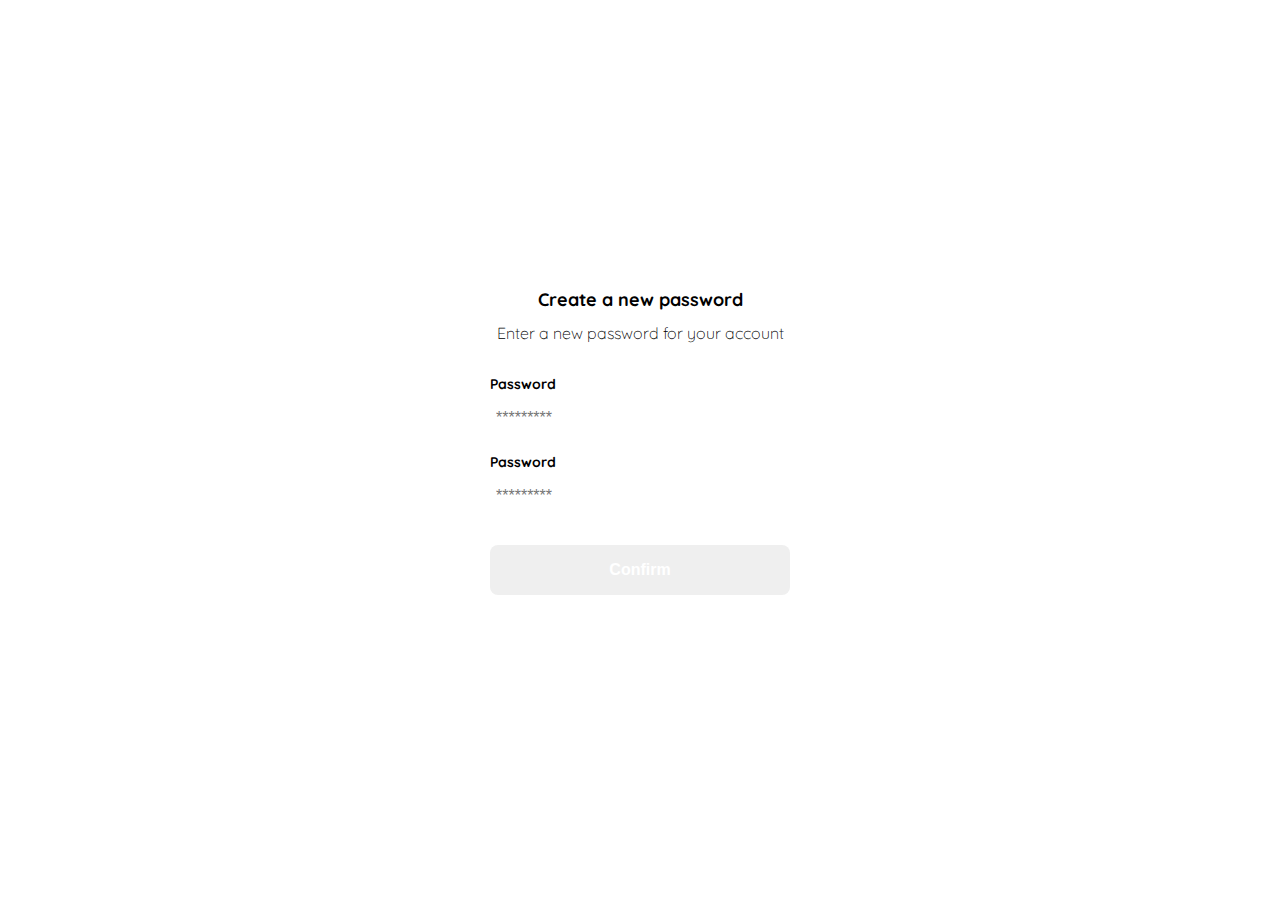
<file: C1-contraseña.html>
<!DOCTYPE html>
<html lang="en">
<head>
    <meta charset="UTF-8">
    <meta http-equiv="X-UA-Compatible" content="IE=edge">
    <meta name="viewport" content="width=device-width, initial-scale=1.0">
    <link rel="preconnect" href="https://fonts.googleapis.com">
    <link rel="preconnect" href="https://fonts.gstatic.com" crossorigin>
    <link href="https://fonts.googleapis.com/css2?family=Quicksand:wght@300;500;700&display=swap" rel="stylesheet">
    <title>Document</title>
    <style>
                :root {
            --white: #FFFFFF;
            --black: #000000
            --very-light-pink: #C7C7C7;
            --text-input-field: #F7F7F7;
            --hospital-green: #ACD9B2;
            --sm: 14px;
            --md: 16px;
            --lg: 18px;
        }
        body {
            margin: 0;
            font-family: 'Quicksand', sans-serif;
        }
        .login {
            width: 100%;
            height: 100vh;
            display: grid;
            place-items: center;
        }
        .form-container {
            display: grid;
            grid-template-rows: auto 1fr auto;
            width: 300px;
        }
        .logo {
            width: 250px;
            margin-bottom: 0;
            justify-self: center;
            display: none;
        }
        .title {
            font-size: var(--lg);
            margin-bottom: 12px;
            text-align: center;
        }
        .subtitle {
            color: black;
            font-size: var(--md);
            font-weight: 300;
            margin-top: 0;
            margin-bottom: 32px;
            text-align: center;
        }
        .form {
            display: flex;
            flex-direction: column;
        }
        .label {
            font-size: var(--sm);
            font-weight: bold;
            margin-bottom: 4px;
        }
        .input {
            background-image: url("https://img.freepik.com/foto-gratis/pared-estudio-degradado-amarillo-oro-lujo-abstracto-bien-uso-como-fondo-diseno-banner-presentacion-producto_1258-63968.jpg");
            border: none;
            border-radius: 8px;
            height: 30px;
            font-size: var(--md);
            padding: 6px;
            margin-bottom: 14px;
        }
        .primary-button {
            background-image: url("https://img.freepik.com/vector-gratis/protector-pantalla-degradado-tonos-verdes_23-2148368885.jpg");
            border-radius: 8px;
            border: none;
            color: var(--white);
            width: 100%;
            cursor: pointer;
            font-size: var(--md);
            font-weight: bold;
            height: 50px;
        }
        .login-button {
            margin-top: 14px;
            margin-bottom: 30px;
        }
        @media (max-width: 640px) {
            .logo {
                display: block;
            }
        }
    </style>
</head>
<body>
    <div class="login">
        <div class="form-container">
            <img src="./logos/LOGO NUCLEAR MART CON LETRAS A UN LADO.png" alt="logo" class="logo">

            <h1 class="title">Create a new password</h1>
            <p class="subtitle">Enter a new password for your account</p>

            <form action="/" class="form">
                <label for="password" class="label">Password</label>
                <input type="password" id="password" placeholder="*********" class="input input-password">

                <label for="new-password" class="label">Password</label>
                <input type="password" id="new-password" placeholder="*********" class="input input-password">

                <input type="submit" value="Confirm" class="primary-button login-button">
            </form>
        </div>
    </div>
</body>
</html>
</file>
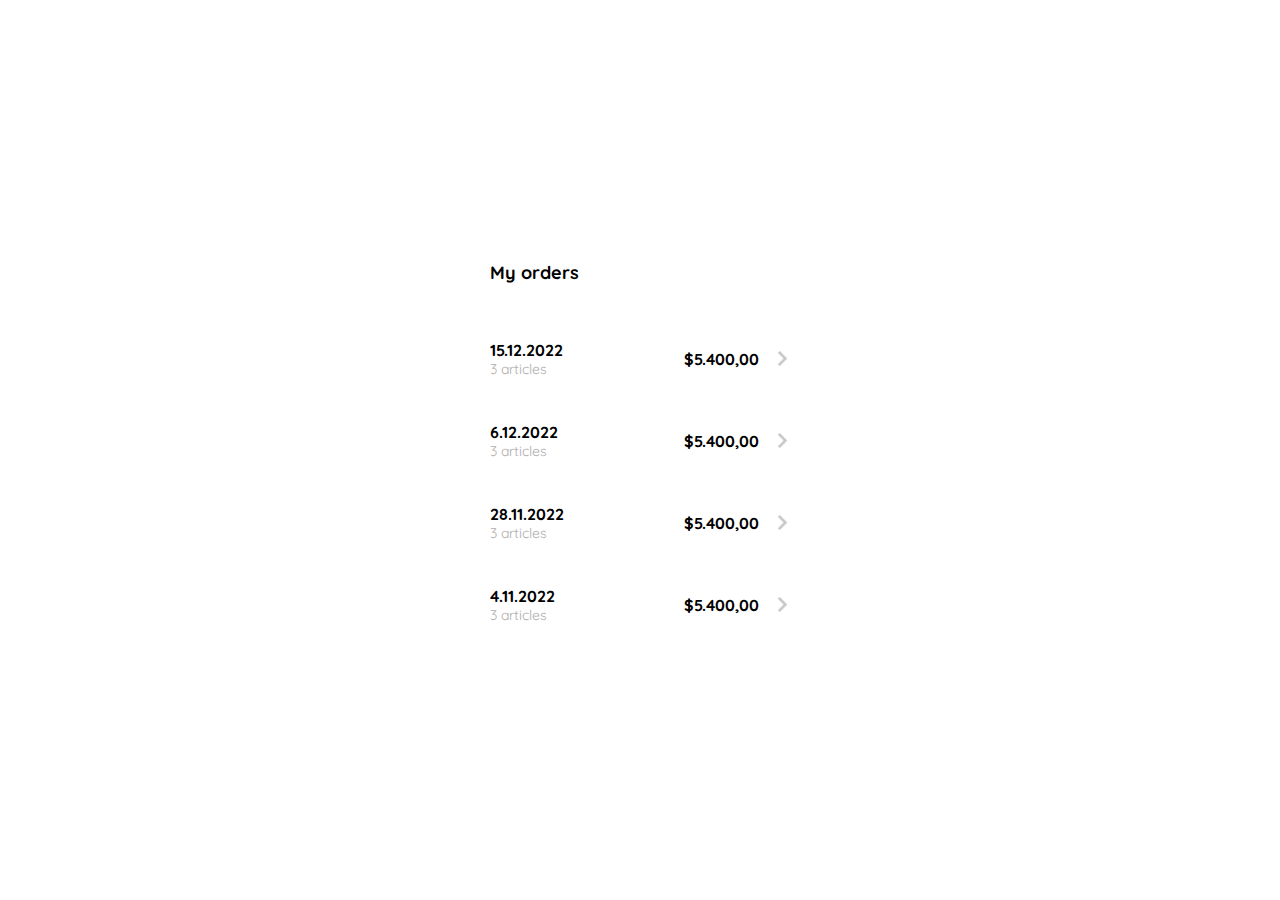
<file: C10-mis-ordenes.html>
<!DOCTYPE html>
<html lang="en">
<head>
    <meta charset="UTF-8">
    <meta http-equiv="X-UA-Compatible" content="IE=edge">
    <meta name="viewport" content="width=device-width, initial-scale=1.0">
    <link rel="preconnect" href="https://fonts.googleapis.com">
    <link rel="preconnect" href="https://fonts.gstatic.com" crossorigin>
    <link href="https://fonts.googleapis.com/css2?family=Quicksand:wght@300;500;700&display=swap" rel="stylesheet">
    <title>Document</title>
    <style>
        :root {
            --white: #FFFFFF;
            --black: #000000
            --very-light-pink: #C7C7C7;
            --text-input-field: #F7F7F7;
            --hospital-green: #ACD9B2;
            --sm: 14px;
            --md: 16px;
            --lg: 18px;
        }
        body {
            margin: 0;
            font-family: 'Quicksand', sans-serif;
        }
        .my-order {
            width: 100%;
            height: 100vh;
            display: grid;
            place-items: center;
        }
        .title {
            font-size: var(--lg);
            margin-bottom: 40px;
        }
        .my-order-container {
            display: grid;
            grid-template-rows: auto 1fr auto;
            width: 300px;
        }
        .my-order-container {
            display: flex;
            flex-direction: column;
        }    
        .order {
            display: grid;
            grid-template-columns: auto 1fr auto;
            gap: 16px;
            align-items: center;
            margin-bottom: 12px;
        } 
        .order img {
            width: 15px;
        }
        .order p:nth-child(1){
            display: flex;
            flex-direction: column;
        } 
        .order p span:nth-child(1){
            font-size: var(--md);
            font-weight: bold;
        } 
        .order p span:nth-child(2){
            font-size: var(--sm);
            color: rgb(175, 173, 173);           
        } 
        .order p:nth-child(2){
            text-align: end;
            font-weight: bold;
        } 
    </style>
</head>
<body>
    <div class="my-order">
        <div class="my-order-container">
          <h1 class="title">My orders</h1>
    
          <div class="my-order-content">
            <div class="order">
              <p>
                <span>15.12.2022</span>
                <span>3 articles</span>
              </p>
              <p>$5.400,00</p>
              <img src="./icons/60965.png" alt="arrow">
            </div>

            <div class="order">
                <p>
                  <span>6.12.2022</span>
                  <span>3 articles</span>
                </p>
                <p>$5.400,00</p>
                <img src="./icons/60965.png" alt="arrow">
              </div>

              <div class="order">
                <p>
                  <span>28.11.2022</span>
                  <span>3 articles</span>
                </p>
                <p>$5.400,00</p>
                <img src="./icons/60965.png" alt="arrow">
              </div>

              <div class="order">
                <p>
                  <span>4.11.2022</span>
                  <span>3 articles</span>
                </p>
                <p>$5.400,00</p>
                <img src="./icons/60965.png" alt="arrow">
              </div>

          </div>
        </div>
      </div>
</body>
</html>
</file>
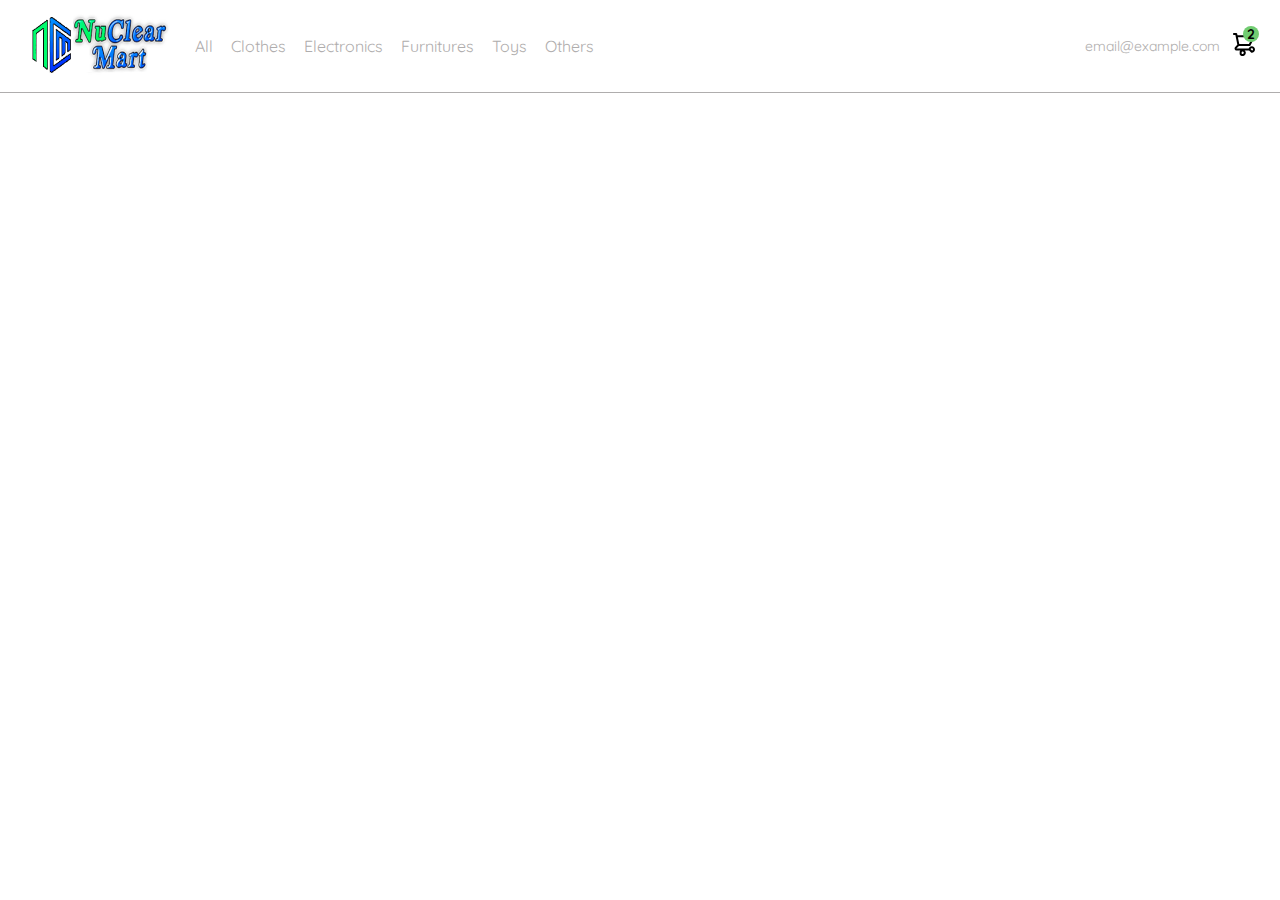
<file: C11-navbar.html>
<!DOCTYPE html>
<html lang="en">
<head>
    <meta charset="UTF-8">
    <meta http-equiv="X-UA-Compatible" content="IE=edge">
    <meta name="viewport" content="width=device-width, initial-scale=1.0">
    <link rel="preconnect" href="https://fonts.googleapis.com">
    <link rel="preconnect" href="https://fonts.gstatic.com" crossorigin>
    <link href="https://fonts.googleapis.com/css2?family=Quicksand:wght@300;500;700&display=swap" rel="stylesheet">
    <title>Document</title>
    <style>
        :root {
            --white: #FFFFFF;
            --black: #000000
            --very-light-pink: #C7C7C7;
            --text-input-field: #F7F7F7;
            --hospital-green: #ACD9B2;
            --sm: 14px;
            --md: 16px;
            --lg: 18px;
        }
        body {
            margin: 0;
            font-family: 'Quicksand', sans-serif;
        }
        nav {
            display: flex;
            justify-content: space-between;
            padding: 0 24px;
            border-bottom: 1px solid rgb(175, 173, 173);
        }
        .menu {
            display: none;
        }
        .logo {
            width: 150px;
        }
        .navbar-left ul,
        .navbar-right ul {
            list-style: none;
            padding: 0;
            display: flex;
            align-items: center;
            height: 60px;
        }
        .navbar-left {
            display: flex;
        }
        .navbar-left ul {
            display: flex;
            margin-left: 12px;
        }
        .navbar-left ul li a,
        .navbar-right ul li a {
            text-decoration: none;
            color: rgb(175, 173, 173);
            border: 1px solid var(--white);
            padding: 8px;
            border-radius: 8px;
        }
        .navbar-left ul li a:hover,
        .navbar-right ul li a:hover {
            border: 1px solid rgb(82, 184, 82);
            color: rgb(82, 184, 82);
        }
        .navbar-email {
            color: rgb(175, 173, 173);
            font-size: var(--sm);
            margin-right: 12px;
        }
        .navbar-shopping-cart {
            position: relative;
        }
        .navbar-shopping-cart div {
            width: 16px;
            height: 16px;
            background-color: rgb(113, 204, 113);
            border-radius: 50%;
            font-size: var(--sm);
            font-weight: bold;
            position: absolute;
            top: -6px;
            right: -3px;
            display: flex;
            justify-content: center;
            align-items: center;
        }
        @media (max-width: 640px) {
            .menu {
                display: block;
            }
            .navbar-left ul {
                display: none;
            }
            .navbar-email {
                display: none;
            }
            .logo {
                margin-left: 12px;
            }
        }
    </style>
</head>
<body>
    <nav>
        <img src="./icons/barras.svg" alt="menu" class="menu">

        <div class="navbar-left">
            <img src="./logos/LOGO NUCLEAR MART CON LETRAS AL LADO ORDENADAS.png" alt="logo" class="logo">

            <ul>
                <li>
                    <a href="/">All</a>
                </li>
                <li>
                    <a href="/">Clothes</a>
                </li>
                <li>
                    <a href="/">Electronics</a>
                </li>
                <li>
                    <a href="/">Furnitures</a>
                </li>
                <li>
                    <a href="/">Toys</a>
                </li>
                <li>
                    <a href="/">Others</a>
                </li>
            </ul>
        </div>

        <div class="navbar-right">
            <ul>
                <li class="navbar-email">email@example.com</li>
                <li class="navbar-shopping-cart">
                    <img src="./icons/icon_shopping_cart.svg" alt="shopping cart">
                    <div>2</div>
                </li>
            </ul>
        </div>
    </nav>
</body>
</html>
</file>
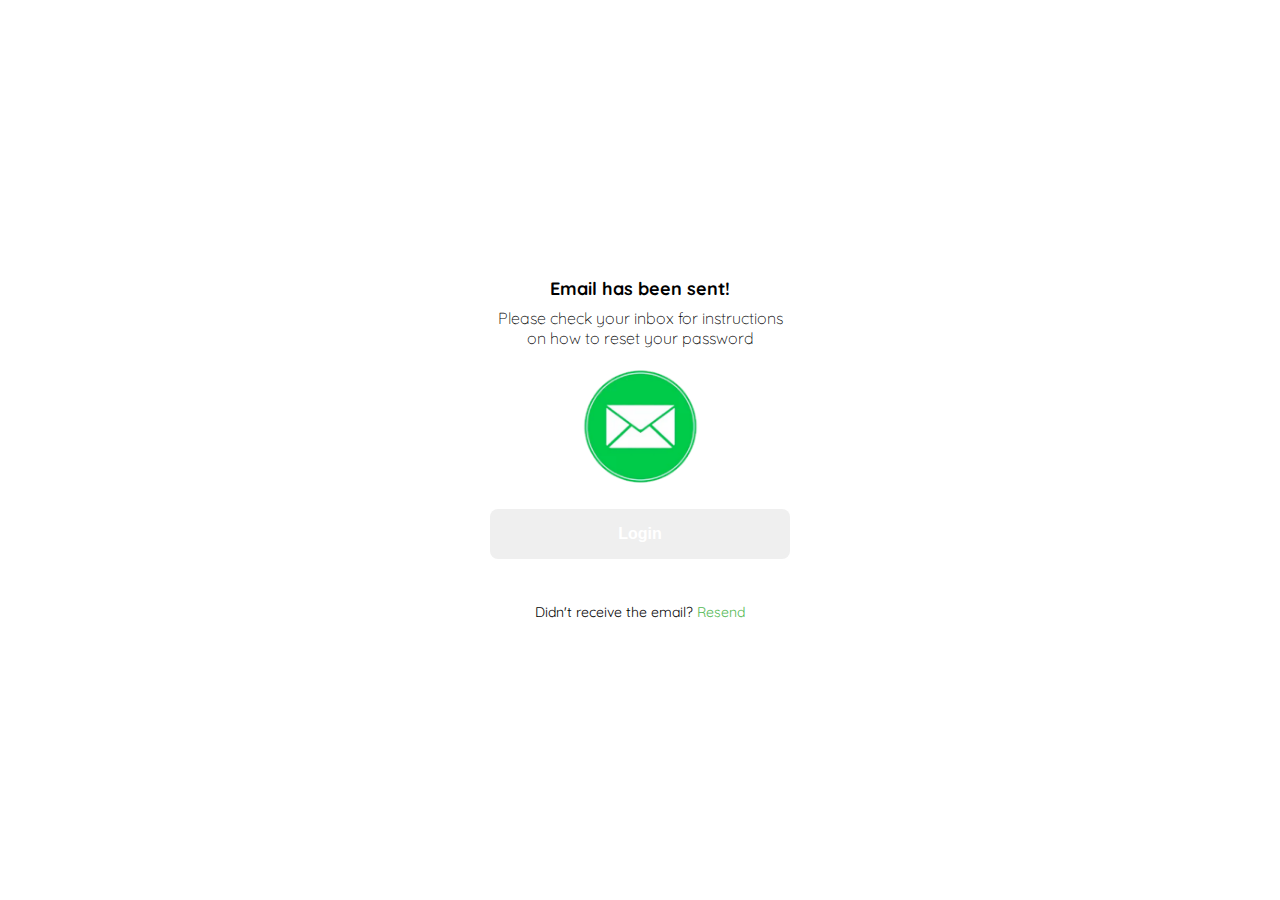
<file: C2-email-enviado.html>
<!DOCTYPE html>
<html lang="en">
<head>
    <meta charset="UTF-8">
    <meta http-equiv="X-UA-Compatible" content="IE=edge">
    <meta name="viewport" content="width=device-width, initial-scale=1.0">
    <link rel="preconnect" href="https://fonts.googleapis.com">
    <link rel="preconnect" href="https://fonts.gstatic.com" crossorigin>
    <link href="https://fonts.googleapis.com/css2?family=Quicksand:wght@300;500;700&display=swap" rel="stylesheet">
    <title>Document</title>
    <style>
                :root {
            --white: #FFFFFF;
            --black: #000000
            --very-light-pink: #C7C7C7;
            -text-input-field: #F7F7F7;
            --hospital-green: #ACD9B2;
            --sm: 14px;
            --md: 16px;
            --lg: 18px;
        }
        body {
            margin: 0;
            font-family: 'Quicksand', sans-serif;
        }
        .login {
            width: 100%;
            height: 100vh;
            display: grid;
            place-items: center;
        }
        .form-container {
            display: grid;
            grid-template-rows: auto 1fr auto;
            width: 300px;
            justify-items: center;
        }
        .logo {
            width: 250px;
            margin-bottom: 0;
            justify-self: center;
            display: none;
        }
        .title {
            font-size: var(--lg);
            margin-bottom: 8px;
            text-align: center;
        }
        .subtitle {
            color: black;
            font-size: var(--md);
            font-weight: 300;
            margin-top: 0;
            margin-bottom: 14px;
            text-align: center;
        }
        .email-image {
            display: flex;
            justify-content: center;
            align-items: center;
            margin-bottom: 4px;
        }
        .email-image img {
            width: 120px;
        }
        .resend {
            font-size: var(--sm);
        }
        .resend span {
            color: var(--black);
        }     
        .resend a {
            color: rgb(82, 184, 82);
            text-decoration: none;
        } 
        .primary-button {
            background-image: url("https://img.freepik.com/vector-gratis/protector-pantalla-degradado-tonos-verdes_23-2148368885.jpg");
            border-radius: 8px;
            border: none;
            color: var(--white);
            width: 100%;
            cursor: pointer;
            font-size: var(--md);
            font-weight: bold;
            height: 50px;
        }
        .login-button {
            margin-top: 14px;
            margin-bottom: 30px;
        }
        @media (max-width: 640px) {
            .logo {
                display: block;
            }
        }
    </style>
</head>
<body>
    <div class="login">
        <div class="form-container">
            <img src="./logos/LOGO NUCLEAR MART CON LETRAS A UN LADO.png" alt="logo" class="logo">

            <h1 class="title">Email has been sent!</h1>
            <p class="subtitle">Please check your inbox for instructions on how to reset your password</p>

            <div class="email-image">
                <img src="./icons/MAIL.png" alt="email">
            </div>

            <button class="primary-button login-button">Login</button>

            <p class="resend">
                <span>Didn't receive the email?</span>
                <a href="https://vozvoice.com/">Resend</a>
            </p>
        </div>
    </div>
</body>
</html>
</file>
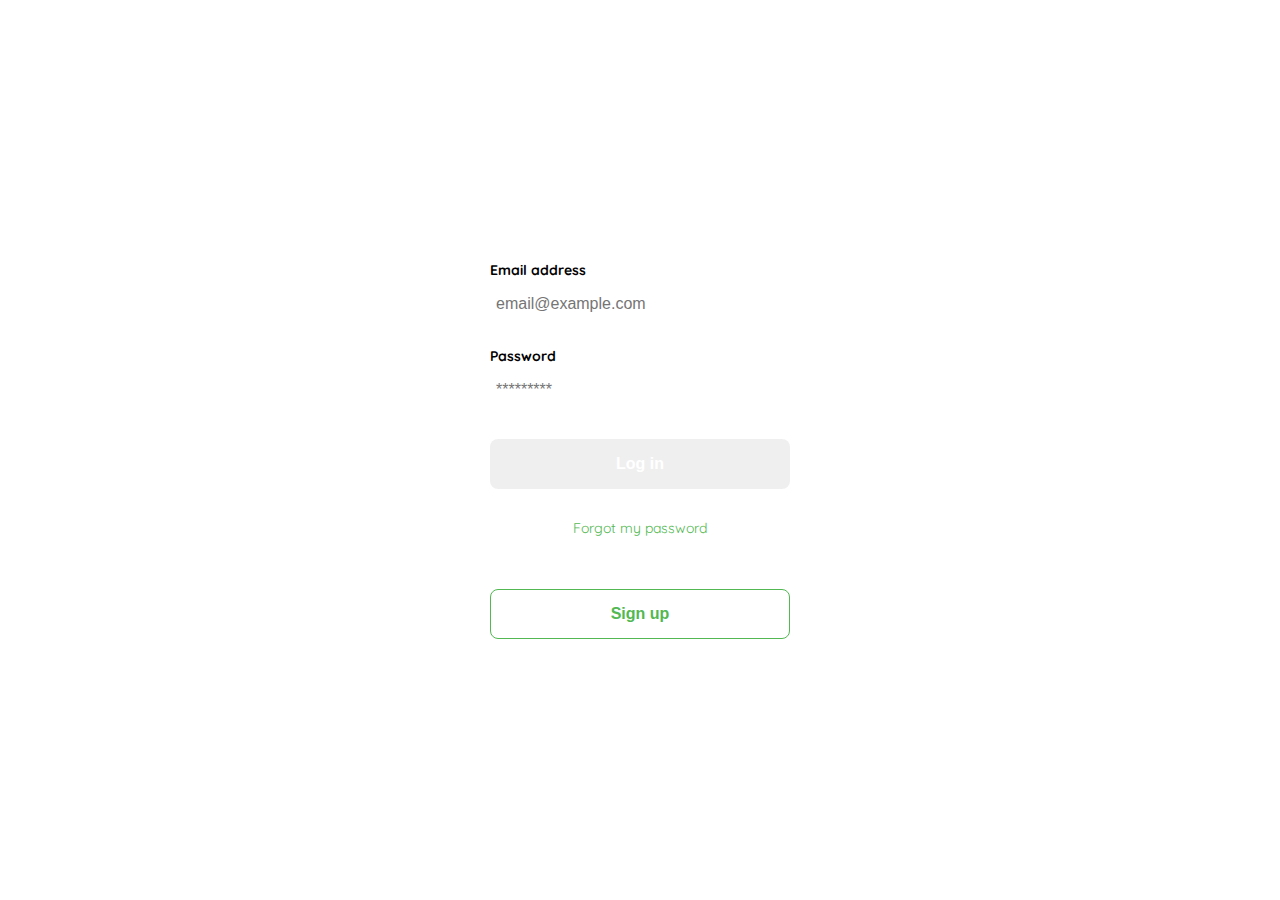
<file: C3-login.html>
<!DOCTYPE html>
<html lang="en">
<head>
    <meta charset="UTF-8">
    <meta http-equiv="X-UA-Compatible" content="IE=edge">
    <meta name="viewport" content="width=device-width, initial-scale=1.0">
    <link rel="preconnect" href="https://fonts.googleapis.com">
    <link rel="preconnect" href="https://fonts.gstatic.com" crossorigin>
    <link href="https://fonts.googleapis.com/css2?family=Quicksand:wght@300;500;700&display=swap" rel="stylesheet">
    <title>Document</title>
    <style>
                :root {
            --white: #FFFFFF;
            --black: #000000
            --very-light-pink: #C7C7C7;
            --text-input-field: #F7F7F7;
            --hospital-green: #ACD9B2;
            --sm: 14px;
            --md: 16px;
            --lg: 18px;
        }
        body {
            margin: 0;
            font-family: 'Quicksand', sans-serif;
        }
        .login {
            width: 100%;
            height: 100vh;
            display: grid;
            place-items: center;
        }
        .form-container {
            display: grid;
            grid-template-rows: auto 1fr auto;
            width: 300px;
        }
        .logo {
            width: 250px;
            margin-bottom: 0;
            justify-self: center;
            display: none;
        }
        .form {
            display: flex;
            flex-direction: column;
        }
        .form a {
            color: rgb(82, 184, 82);
            font-size: var(--sm);
            text-align: center;
            text-decoration: none;
            margin-bottom: 52px;
        }
        .label {
            font-size: var(--sm);
            font-weight: bold;
            margin-bottom: 4px;
        }
        .input {
            background-image: url("https://img.freepik.com/foto-gratis/pared-estudio-degradado-amarillo-oro-lujo-abstracto-bien-uso-como-fondo-diseno-banner-presentacion-producto_1258-63968.jpg");
            border: none;
            border-radius: 8px;
            height: 30px;
            font-size: var(--md);
            padding: 6px;
            margin-bottom: 14px;
        }
        .input-email {
            margin-bottom: 22px;
        }
        .primary-button {
            background-image: url("https://img.freepik.com/vector-gratis/protector-pantalla-degradado-tonos-verdes_23-2148368885.jpg");
            border-radius: 8px;
            border: none;
            color: var(--white);
            width: 100%;
            cursor: pointer;
            font-size: var(--md);
            font-weight: bold;
            height: 50px;
        }
        .secondary-button {
            background-color: var(--white);
            border-radius: 8px;
            border: 1px solid rgb(82, 184, 82);
            color: rgb(82, 184, 82);
            width: 100%;
            cursor: pointer;
            font-size: var(--md);
            font-weight: bold;
            height: 50px;
        }
        .login-button {
            margin-top: 14px;
            margin-bottom: 30px;
        }
        @media (max-width: 640px) {
            .logo {
                display: block;
            }
            .secondary-button {
                width: 300px;
                position: absolute;
                bottom: 0;
                margin-bottom: 24px;
            }
        }
    </style>
</head>
<body>
    <div class="login">
        <div class="form-container">
            <img src="./logos/LOGO NUCLEAR MART CON LETRAS A UN LADO.png" alt="logo" class="logo">

            <form action="/" class="form">
                <label for="email" class="label">Email address</label>
                <input type="text" id="email" placeholder="email@example.com" class="input input-email">

                <label for="new-password" class="label">Password</label>
                <input type="password" id="new-password" placeholder="*********" class="input input-password">

                <input type="submit" value="Log in" class="primary-button login-button">
                <a href="https://vozvoice.com/">Forgot my password</a>
            </form>

            <button class="secondary-button signup-button">Sign up</button>
        </div>
    </div>
</body>
</html>
</file>
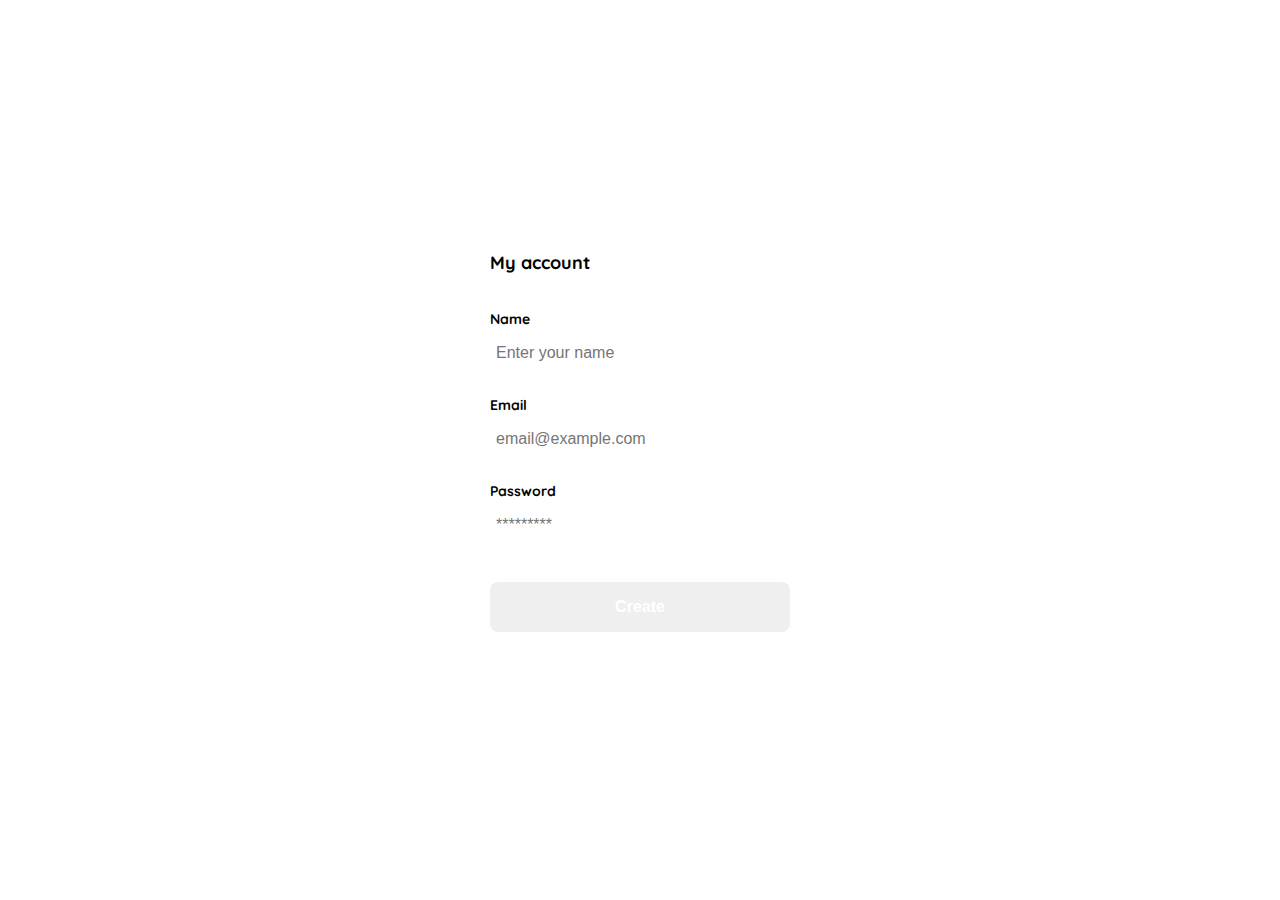
<file: C4-crear-cuenta.html>
<!DOCTYPE html>
<html lang="en">
<head>
    <link rel="icon" href="./logos/LOGO-NUCLEAR-MART.ico">
    <meta charset="UTF-8">
    <meta http-equiv="X-UA-Compatible" content="IE=edge">
    <meta name="viewport" content="width=device-width, initial-scale=1.0">
    <link rel="preconnect" href="https://fonts.googleapis.com">
    <link rel="preconnect" href="https://fonts.gstatic.com" crossorigin>
    <link href="https://fonts.googleapis.com/css2?family=Quicksand:wght@300;500;700&display=swap" rel="stylesheet">
    <title>Document</title>
    <style>
                :root {
            --white: #FFFFFF;
            --black: #000000
            --very-light-pink: #C7C7C7;
            -text-input-field: #F7F7F7;
            --hospital-green: #ACD9B2;
            --sm: 14px;
            --md: 16px;
            --lg: 18px;
        }
        body {
            margin: 0;
            font-family: 'Quicksand', sans-serif;
        }
        .login {
            width: 100%;
            height: 100vh;
            display: grid;
            place-items: center;
        }
        .form-container {
            display: grid;
            grid-template-rows: auto 1fr auto;
            width: 300px;
        }
        .logo {
            width: 250px;
            margin-bottom: 0;
            justify-self: center;
            display: none;
        }
        .title {
            font-size: var(--lg);
            margin-bottom: 36px;
            text-align: start;
        }
        .form {
            display: flex;
            flex-direction: column;
        }
        .form div {
            display: flex;
            flex-direction: column;
        }
        .label {
            font-size: var(--sm);
            font-weight: bold;
            margin-bottom: 4px;
        }
        .input {
            background-image: url("https://img.freepik.com/foto-gratis/pared-estudio-degradado-amarillo-oro-lujo-abstracto-bien-uso-como-fondo-diseno-banner-presentacion-producto_1258-63968.jpg");
            border: none;
            border-radius: 8px;
            height: 30px;
            font-size: var(--md);
            padding: 6px;
            margin-bottom: 14px;
        }
        .input-name,
        .input-email,
        .input-password {
            margin-bottom: 22px;
        }
        .primary-button {
            background-image: url("https://img.freepik.com/vector-gratis/protector-pantalla-degradado-tonos-verdes_23-2148368885.jpg");
            border-radius: 8px;
            border: none;
            color: var(--white);
            width: 100%;
            cursor: pointer;
            font-size: var(--md);
            font-weight: bold;
            height: 50px;
        }
        .login-button {
            margin-top: 14px;
            margin-bottom: 30px;
        }
        @media (max-width: 640px) {
            .form {
                height: 100%;
                justify-content: space-between;
            }
            .form-container {
                height: 100%;
            }
        }
    </style>
</head>
<body>
    <div class="login">
        <div class="form-container">
            <h1 class="title">My account</h1>

            <form action="/" class="form">
                <div>
                    <label for="name" class="label">Name</label>
                    <input type="text" id="name" placeholder="Enter your name" class="input input-name">
    
                    <label for="email" class="label">Email</label>
                    <input type="text" id="email" placeholder="email@example.com" class="input input-email">
    
                    <label for="password" class="label">Password</label>
                    <input type="password" id="password" placeholder="*********" class="input input-password">
                </div>

                <input type="submit" value="Create" class="primary-button login-button">
            </form>
        </div>
    </div>
</body>
</html>
</file>
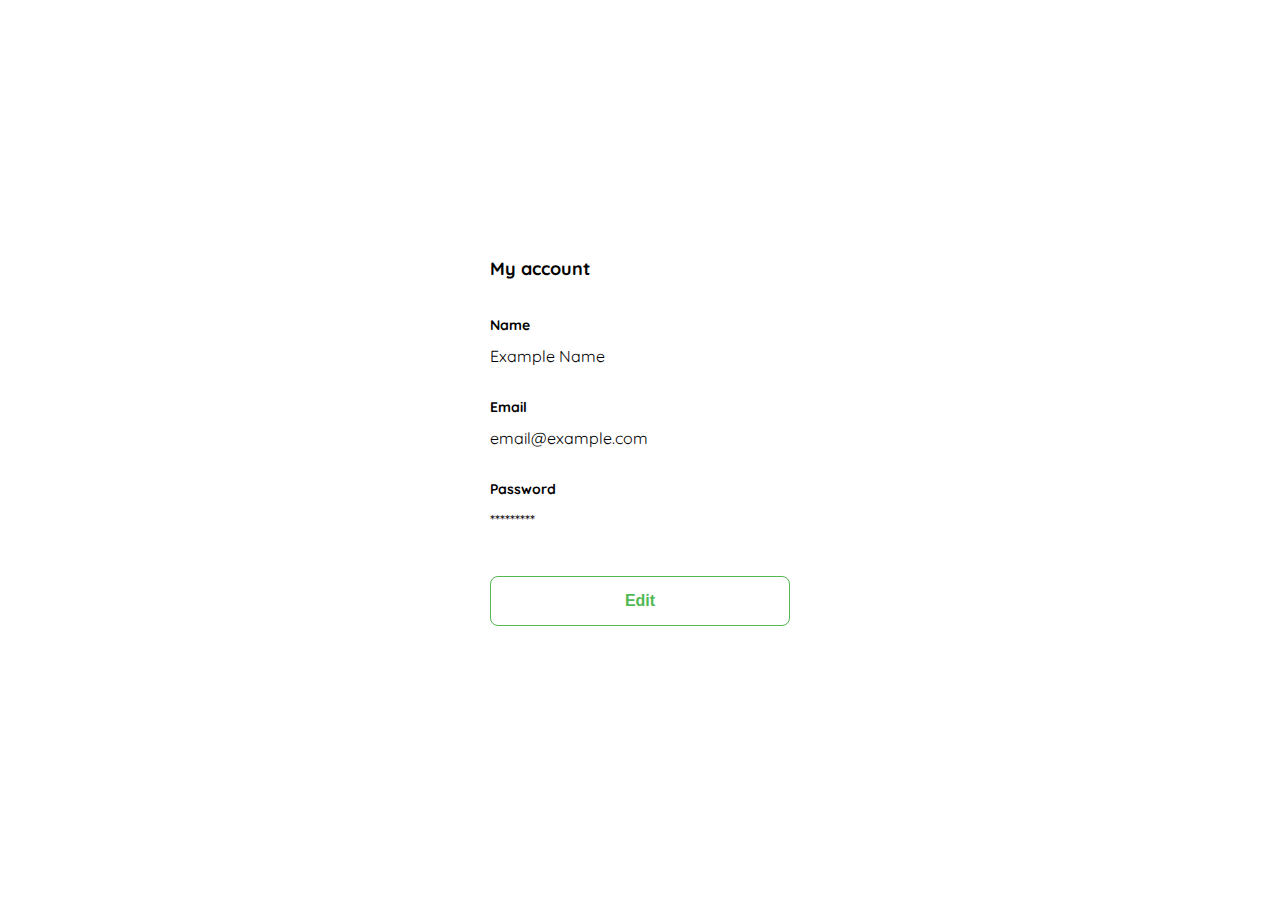
<file: C5-editar-cuenta.html>
<!DOCTYPE html>
<html lang="en">
<head>
    <link rel="icon" href="./logos/LOGO-NUCLEAR-MART.ico">
    <meta charset="UTF-8">
    <meta http-equiv="X-UA-Compatible" content="IE=edge">
    <meta name="viewport" content="width=device-width, initial-scale=1.0">
    <link rel="preconnect" href="https://fonts.googleapis.com">
    <link rel="preconnect" href="https://fonts.gstatic.com" crossorigin>
    <link href="https://fonts.googleapis.com/css2?family=Quicksand:wght@300;500;700&display=swap" rel="stylesheet">
    <title>Document</title>
    <style>
                :root {
            --white: #FFFFFF;
            --black: #000000
            --very-light-pink: #C7C7C7;
            -text-input-field: #F7F7F7;
            --hospital-green: #ACD9B2;
            --sm: 14px;
            --md: 16px;
            --lg: 18px;
        }
        body {
            margin: 0;
            font-family: 'Quicksand', sans-serif;
        }
        .login {
            width: 100%;
            height: 100vh;
            display: grid;
            place-items: center;
        }
        .form-container {
            display: grid;
            grid-template-rows: auto 1fr auto;
            width: 300px;
        }
        .logo {
            width: 250px;
            margin-bottom: 0;
            justify-self: center;
            display: none;
        }
        .title {
            font-size: var(--lg);
            margin-bottom: 36px;
            text-align: start;
        }
        .form {
            display: flex;
            flex-direction: column;
        }
        .form div {
            display: flex;
            flex-direction: column;
        }
        .label {
            font-size: var(--sm);
            font-weight: bold;
            margin-bottom: 4px;
        }
        .value {
            color: black;
            font-size: var(--md);
            margin: 8px 0 32px 0;
        }
        .secondary-button {
            background-color: var(--white);
            border-radius: 8px;
            border: 1px solid rgb(82, 184, 82);
            color: rgb(82, 184, 82);
            width: 100%;
            cursor: pointer;
            font-size: var(--md);
            font-weight: bold;
            height: 50px;
        }
        .login-button {
            margin-top: 14px;
            margin-bottom: 30px;
        }
        @media (max-width: 640px) {
            .form {
                height: 100%;
                justify-content: space-between;
            }
            .form-container {
                height: 100%;
            }
        }
    </style>
</head>
<body>
    <div class="login">
        <div class="form-container">
            <h1 class="title">My account</h1>

            <form action="/" class="form">
                <div>
                    <label for="name" class="label">Name</label>
                    <p class="value">Example Name</p>
    
                    <label for="email" class="label">Email</label>
                    <p class="value">email@example.com</p>
    
                    <label for="password" class="label">Password</label>
                    <p class="value">*********</p>
                </div>

                <input type="submit" value="Edit" class="secondary-button login-button">
            </form>
        </div>
    </div>
</body>
</html>
</file>
